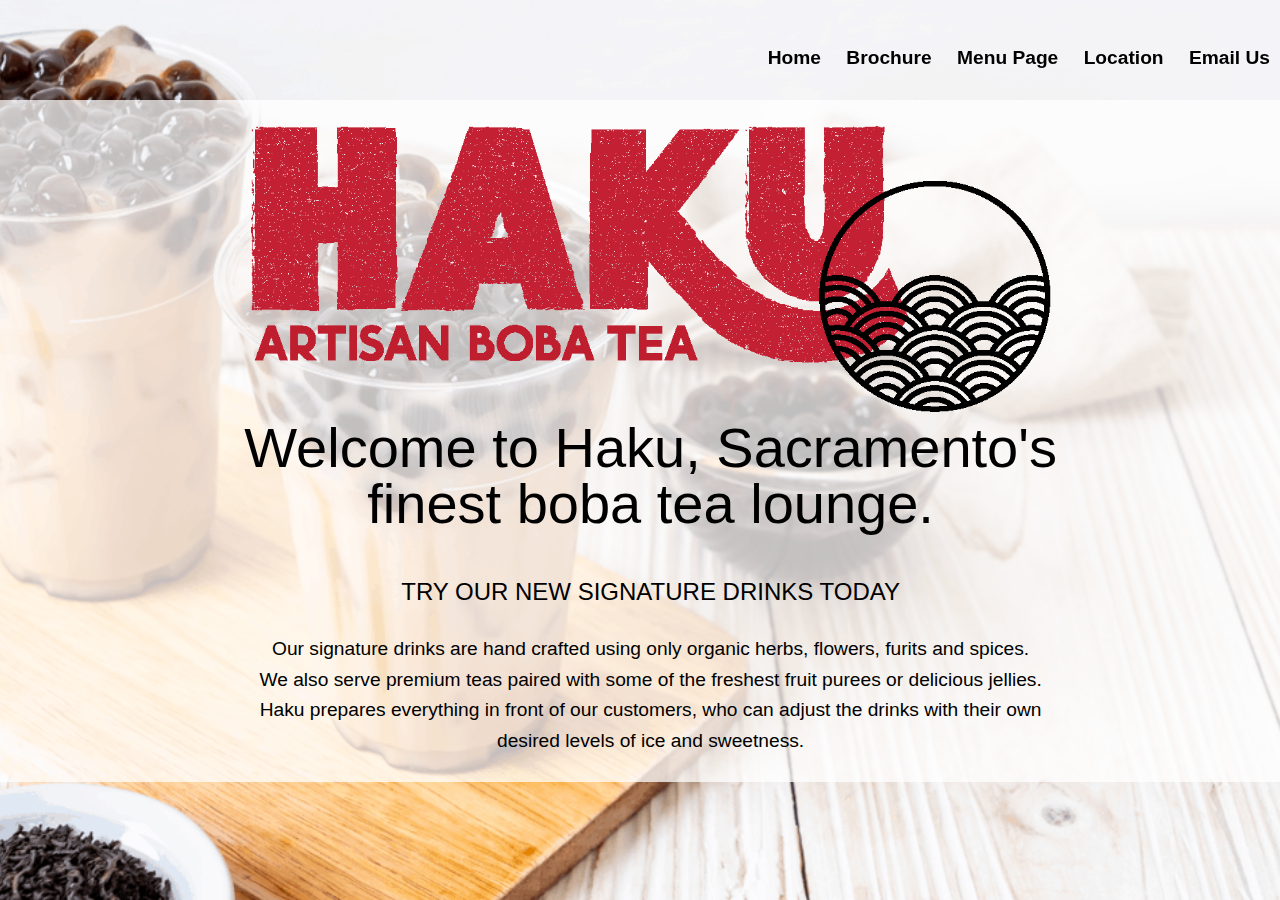
<file: index.html>
<!DOCTYPE HTML>
<html>

<head>

<meta charset=”UTF-8”>

<!-- THE TITLE WILL APPEAR IN THE BROWSER WINDOW OR TAB -->
<title> HAKU </title>

<link rel="stylesheet" type="text/css" href="styles-contact.css">

</head>

<body>

<div>
    <nav>
        <ul>
             <li><a href="index.html"> Home </a></li>
             <li><a href="images/Haku-Brochure.pdf"> Brochure </a></li>
             <li><a href="Menu Page.html"> Menu Page </a></li>
             <li><a href="https://www.google.com/maps/search/sacramento+boba+shops" target="blank"> Location</a></li>
             <li><a href="mailto:marissathai@gmail.com"> Email Us </a></li>
         </ul>
    </nav>
</div>
    
<div class="center">
    <img id="logo" src="images/haku-logo@2x.png" alt="HAKU">
    <h1>Welcome to Haku, Sacramento's <br> finest boba tea lounge.</h1>
    <h2> <br> TRY OUR NEW SIGNATURE DRINKS TODAY</h2>
    <p> Our signature drinks are hand crafted using only organic herbs, flowers, furits and spices. <br>
    We also serve premium teas paired with some of the freshest fruit purees or delicious jellies. <br>
    Haku prepares everything in front of our customers, who can adjust the drinks with their own <br>
    desired levels of ice and sweetness.</p>

</div> <!--end of center div-->

</body>

</html>
</file>
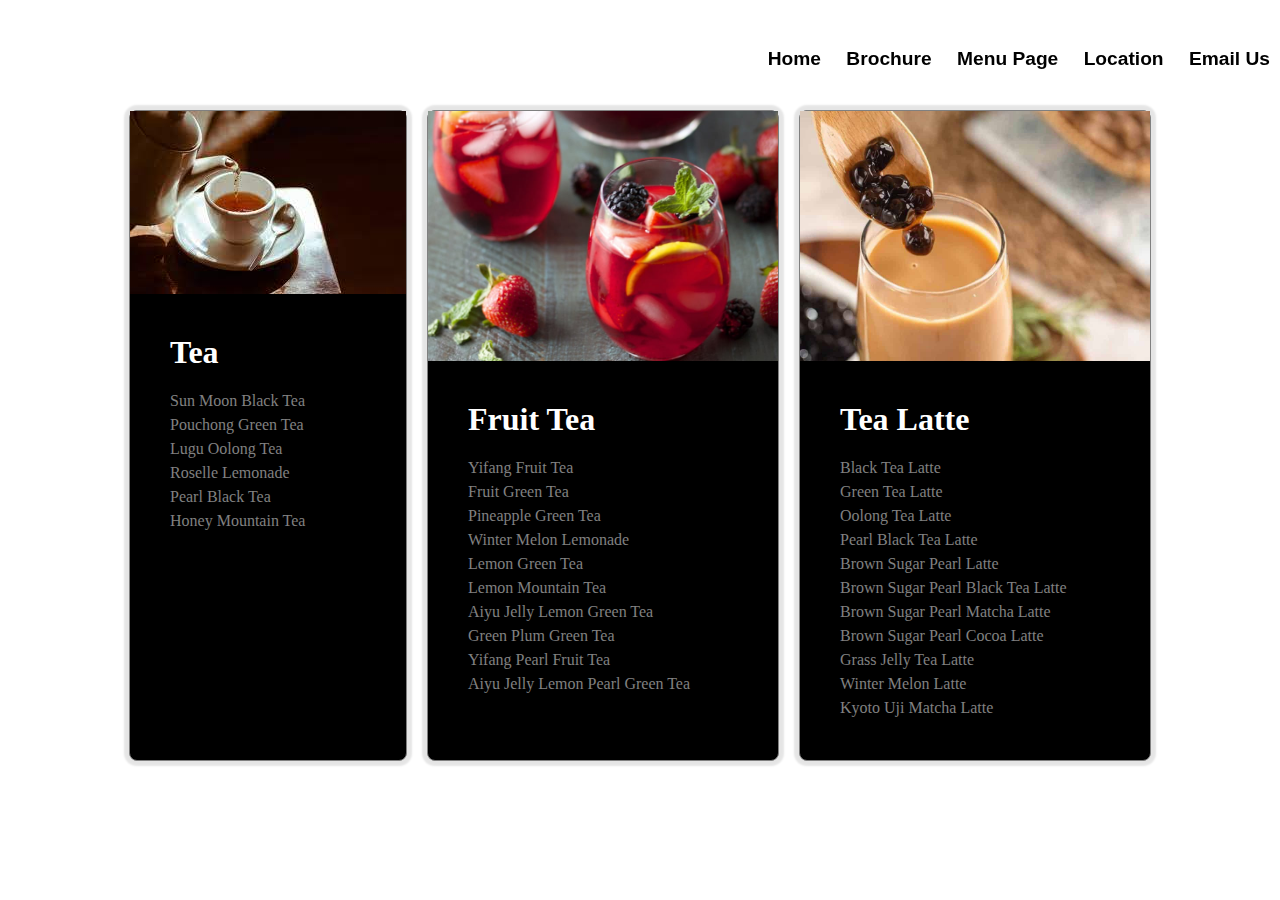
<file: Menu Page.html>
<!DOCTYPE HTML>
<html>

<head> 
  <link rel="stylesheet" type="text/css" href="Menu Page-styles.css">
</head>

<body>

<div>
  <nav>
     <ul>
      <li><a href="index.html"> Home </a></li>
      <li><a href="images/Haku-Brochure.pdf"> Brochure </a></li>
      <li><a href="Menu Page.html"> Menu Page </a></li>
      <li><a href="https://www.google.com/maps/search/sacramento+boba+shops" target="blank"> Location</a></li>
      <li><a href="mailto:marissathai@gmail.com"> Email Us </a></li>
    </ul>
  </nav>
</div>

<div class="cards">
  <div class="card">
    <div class="cardphoto">
      <img src="images/tea.jpeg" alt="tea">
    </div> 
    <article class="cardarticle">
      <h3 class="cardH1"> Tea </h3>
      <br>
      <p>Sun Moon Black Tea
        <br> Pouchong Green Tea
        <br> Lugu Oolong Tea
        <br> Roselle Lemonade
        <br> Pearl Black Tea
        <br> Honey Mountain Tea
      </p>
    </article>
  </div>
 
  <div class="card">
 
    <div class="cardphoto">
      <img src="images/fruit-tea.jpeg" alt="fruit tea" />
    </div> 
    <article class="cardarticle">
      <h3 class="cardH1">Fruit Tea</h3>
      <br>
      <p>Yifang Fruit Tea
        <br> Fruit Green Tea
        <br> Pineapple Green Tea
        <br> Winter Melon Lemonade 
        <br> Lemon Green Tea
        <br> Lemon Mountain Tea
        <br> Aiyu Jelly Lemon Green Tea
        <br> Green Plum Green Tea
        <br> Yifang Pearl Fruit Tea
        <br> Aiyu Jelly Lemon Pearl Green Tea
      </p>
    </article>
  </div>
  <div class="card">
 
    <div class="cardphoto">
      <img src="images/tea-latte.jpeg" alt="tea latte" />
    </div>
    <article class="cardarticle">
      <h3 class="cardH1">Tea Latte</h3>
      <br>
      <p>Black Tea Latte
        <br> Green Tea Latte
        <br> Oolong Tea Latte
        <br> Pearl Black Tea Latte
        <br> Brown Sugar Pearl Latte
        <br> Brown Sugar Pearl Black Tea Latte
        <br> Brown Sugar Pearl Matcha Latte
        <br> Brown Sugar Pearl Cocoa Latte
        <br> Grass Jelly Tea Latte
        <br> Winter Melon Latte
        <br> Kyoto Uji  Matcha Latte
      </p>
    </article>
  </div>
</div>

</body>

</html>
</file>
<file: Menu Page-styles.css>
* {
  margin: 0;
  padding: 100;
}

.cardphoto img {
  display: block;
  max-width: 100%; /* makes image responsive if needed but makes sure it doesn't stretch */
}

/* make the Section class cards here.  */

.cards {
  display: flex;
  justify-content: center;
  flex-wrap: wrap;
  margin-bottom: 50px;
  margin-top: 100px;
}

/* make the card flex. The default is row so change flex direction to vertical. */
.card {
  background-color: black;
  display: flex;
  flex-direction: column;
  margin: 10px;
  min-width: 250px;
  max-width: 350px;
  border-radius: 0.5rem;
  border-style: solid;
  border-width: 1px;
  border-color: gray;
  box-shadow: 0 0 2px 5px rgba(0, 0, 0, 0.1);
  position: center;
  top: 500;
}
.card:hover {
  transition: all 0.1s ease-in;
  top: -2px;
  box-shadow: 0 4px 5px rgba(0, 0, 0, 0.2);
}

.cardphoto {
  max-height: 250px;
  overflow: hidden;
}

.cardarticle {
  padding: 2.5rem;
  flex-grow: 1;
}

/* typography */
.cardH1 {
  font-size: 2rem;
  margin: 0;
  color: white;
}

.card p {
  font-size: 1rem;
  line-height: 1.5;
}

.card footer {
  font-size: 1.2rem;
  font-weight: bold;
  color: black;
  text-transform: uppercase;
  margin: 0;
  text-align: center;
}

h3{
    color:#444;
}

.card p {
    color: grey;
}

nav{
	font-family: Arial, Helvetica, sans-serif;
	font-size: 1.2em;
	width: 500 px;
	margin: 0 auto;
	border-width: 3px 0;
	text-align: center;
	margin-top: 2em;
	position: fixed;
	top: 0;
	right: 0;
}

nav li{
	display: inline;
}  

nav a{
	display: inline-block;
	padding: 10px;
}

a{
	color: black;
	text-decoration: none;
	font-weight: bold;
}

a:hover{
	color: rgb(255, 255, 255);
	background: rgb(182, 70, 70);
}
</file>
<file: styles-contact.css>
/*This is my 377 FoCo Web Page Project using Eric Meyer's reset at the top of my page -- your CSS starts on line 56 */



/* http://meyerweb.com/eric/tools/css/reset/ 
   v2.0 | 20110126
   License: none (public domain)
*/

html, body, div, span, applet, object, iframe,
h1, h2, h3, h4, h5, h6, p, blockquote, pre,
a, abbr, acronym, address, big, cite, code,
del, dfn, em, img, ins, kbd, q, s, samp,
small, strike, strong, sub, sup, tt, var,
b, u, i, center,
dl, dt, dd, ol, ul, li,
fieldset, form, label, legend,
table, caption, tbody, tfoot, thead, tr, th, td,
article, aside, canvas, details, embed, 
figure, figcaption, footer, header, hgroup, 
menu, nav, output, ruby, section, summary,
time, mark, audio, video {
	margin: 0;
	padding: 0;
	border: 0;
	font-size: 100%;
	font: inherit;
	vertical-align: baseline;
}
/* HTML5 display-role reset for older browsers */
article, aside, details, figcaption, figure, 
footer, header, hgroup, menu, nav, section {
	display: block;
}
body {
	line-height: 1;
}
ol, ul {
	list-style: none;
}
blockquote, q {
	quotes: none;
}
blockquote:before, blockquote:after,
q:before, q:after {
	content: '';
	content: none;
}
table {
	border-collapse: collapse;
	border-spacing: 0;
}



/* ---------- This is the beginning of my 377 FoCo Web Page Project ------------ */

html, body {
  height: 0%;
  width: 100%;
  padding: 20;
  margin: 20;
  background-image: url("images/milk-tea-bg.png");
  background-size: cover;
  background-repeat: no-repeat;
  background-attachment: fixed;
  background-position: center;
	
	
}

.center {
    width: 1250px;
	padding: 2%;
    margin: 100px auto;
 	background: rgba(255, 255, 255, 0.75); /*this uses opacity of 75% for the background color*/
	text-align: center;
}

   
#logo {
    width: 800px;
	margin-bottom: 5px;
	text-align: center;
}

h1 {
	font-family:Impact, Haettenschweiler, 'Arial Narrow Bold', sans-serif;
	font-size: 3.5em;
    margin: 0px auto 10px auto;
    color: rgb(0, 0, 0);
}

h2 {
	font-family: 'League Gothic', sans-serif;
	font-size: 1.5em;
    line-height: 1.4;
    color: rgb(0, 0, 0);
    padding: 0px 0px;
    margin: 0px auto 25px auto;
}

p {
	font-family:Arial, Helvetica, sans-serif;
	font-size: 1.2em;
    line-height: 1.6;
    color: black;
}

nav{
	font-family: Arial, Helvetica, sans-serif;
	font-size: 1.2em;
	width: 500 px;
	margin: 0 auto;
	border-width: 3px 0;
	text-align: center;
	margin-top: 2em;
	position: fixed;
	top: 0;
	right: 0;
}

nav li{
	display: inline;
}  

nav a{
	display: inline-block;
	padding: 10px;
}

a{
	color: black;
	text-decoration: none;
	font-weight: bold;
}

a:hover{
	color: rgb(255, 255, 255);
	background: rgb(182, 70, 70);
}
</file>
